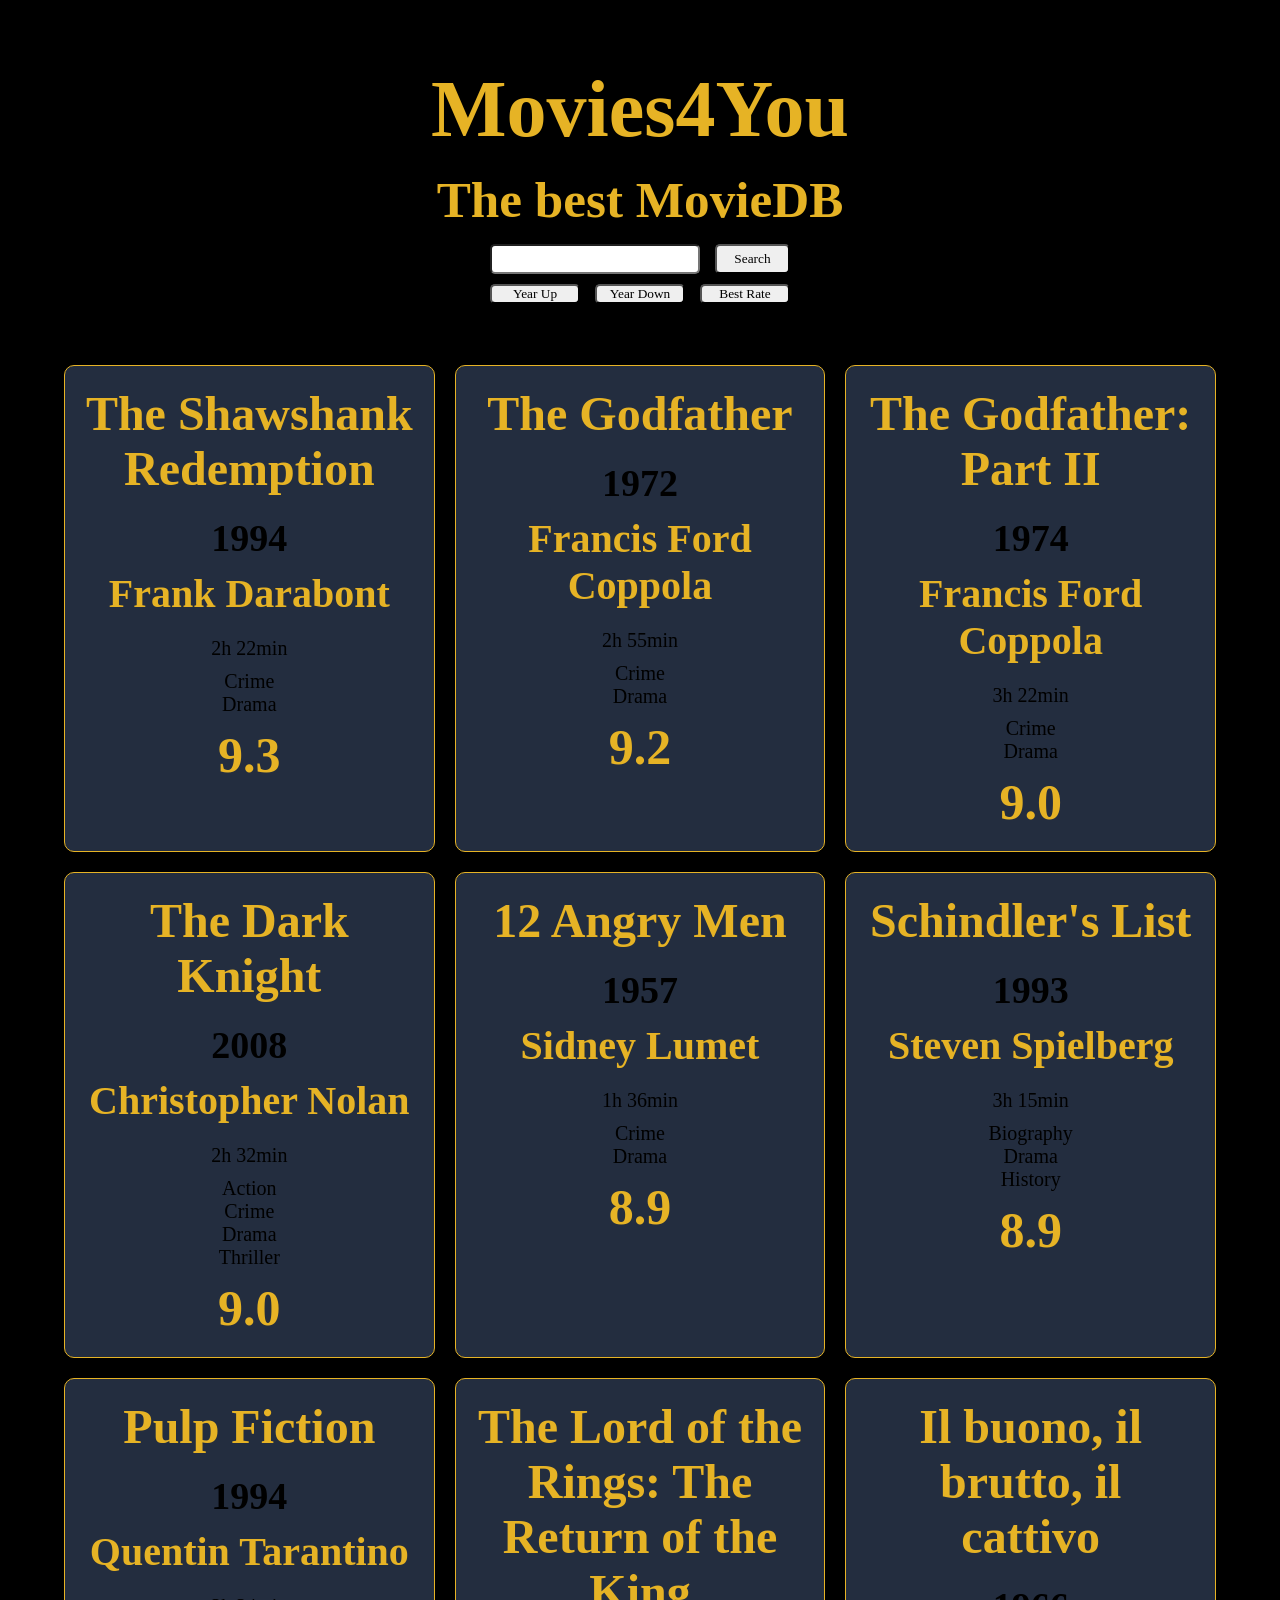
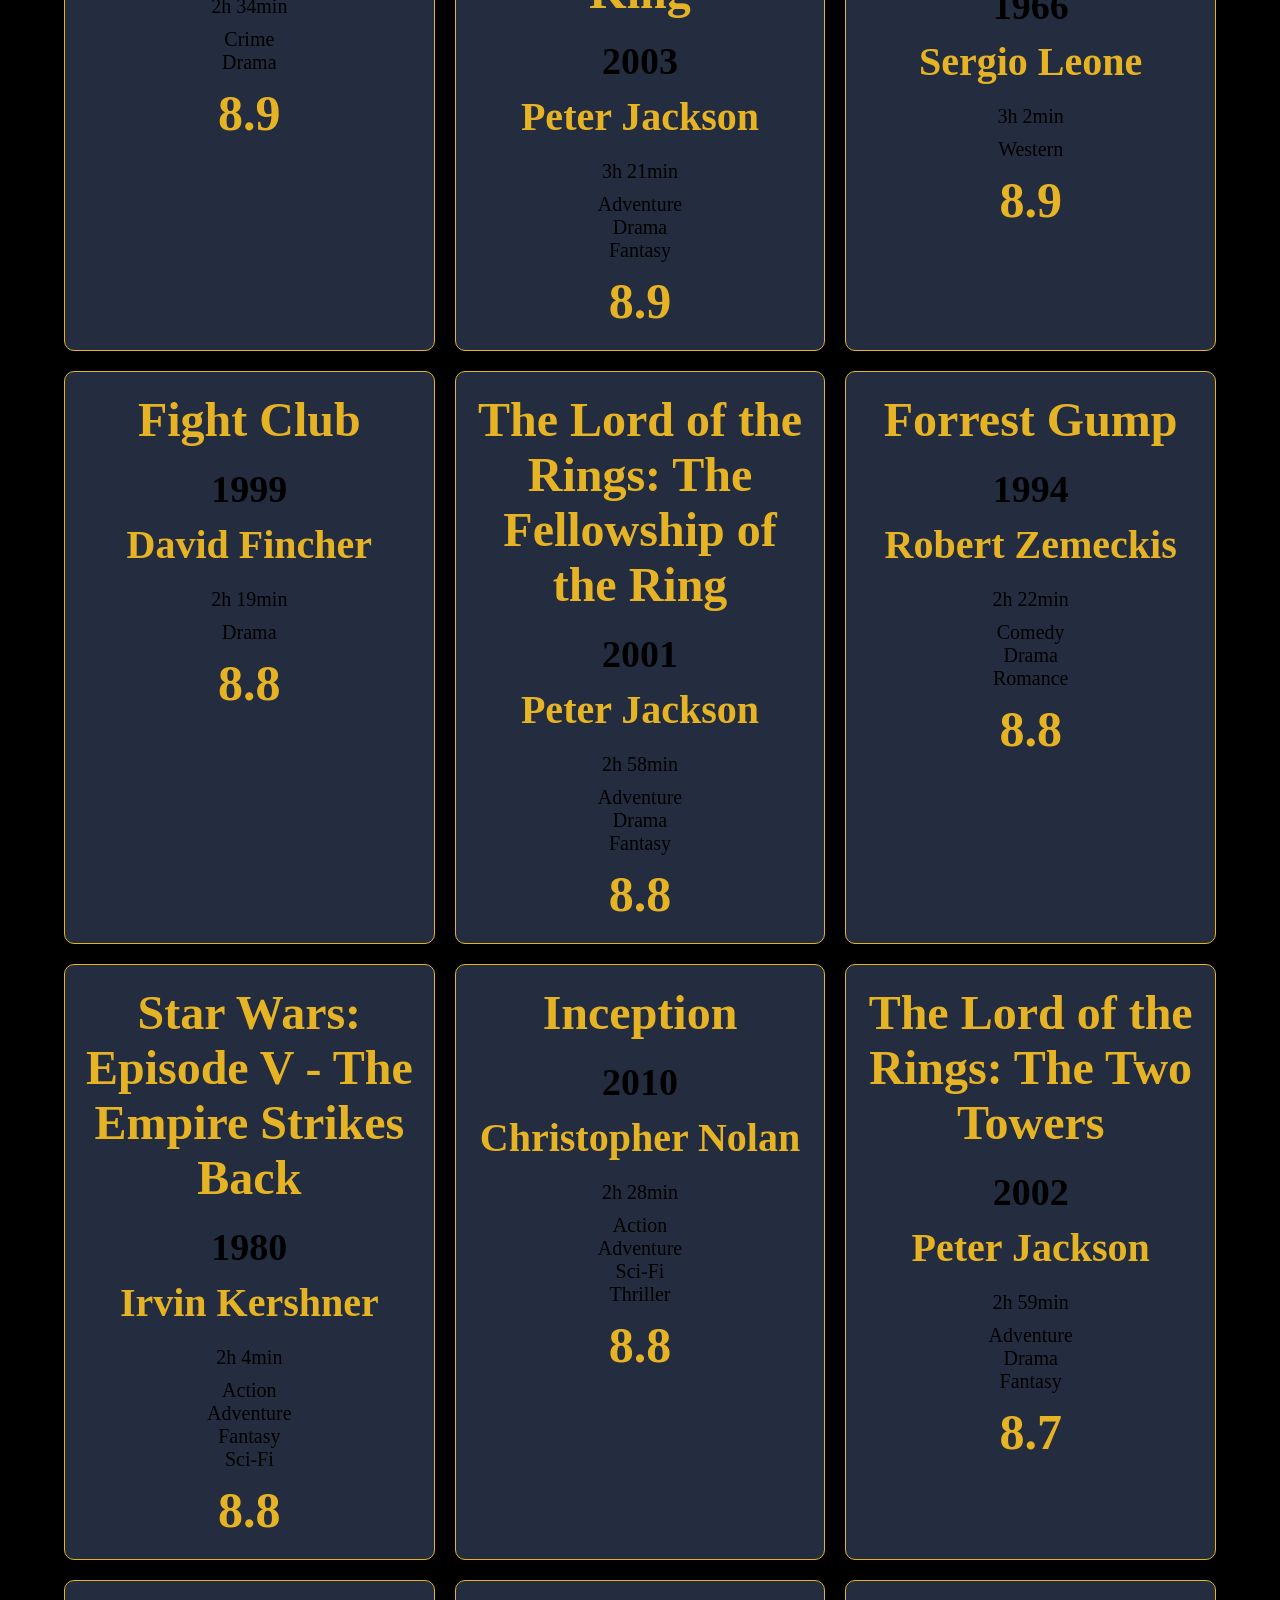
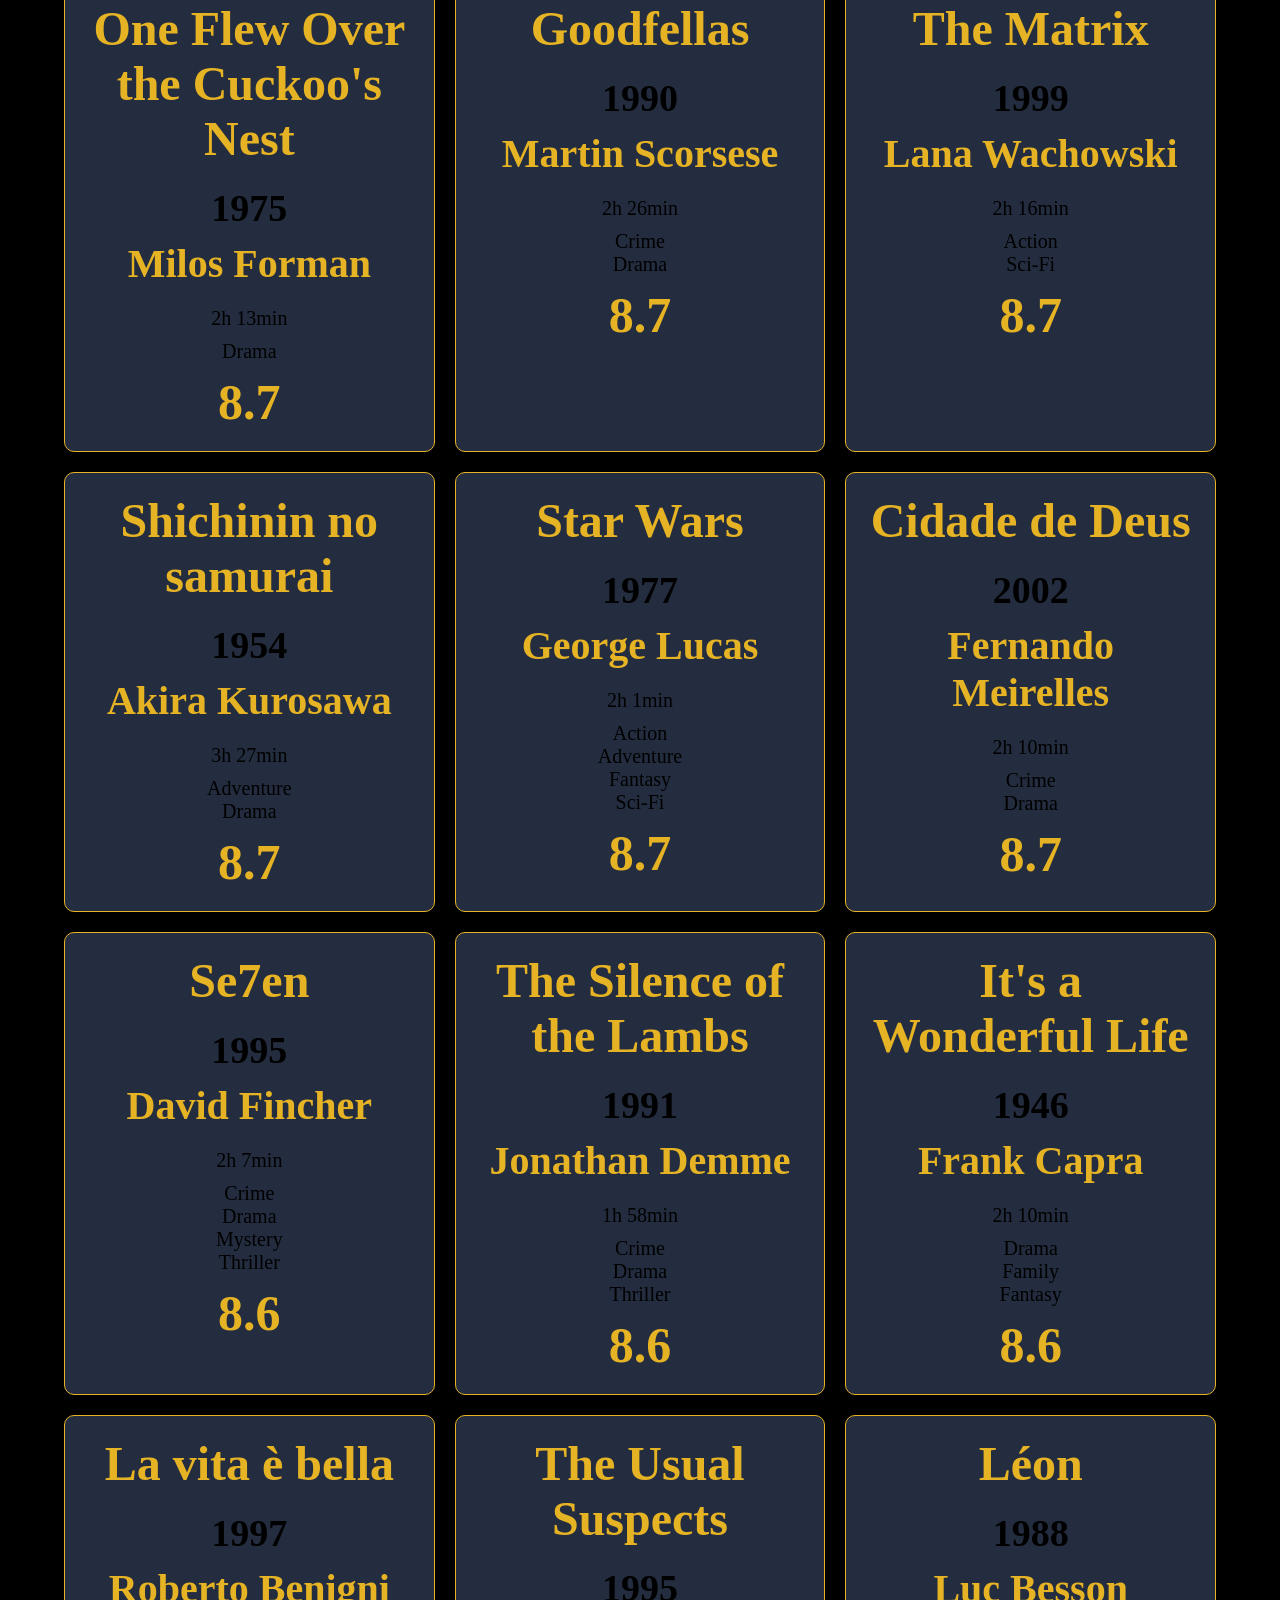
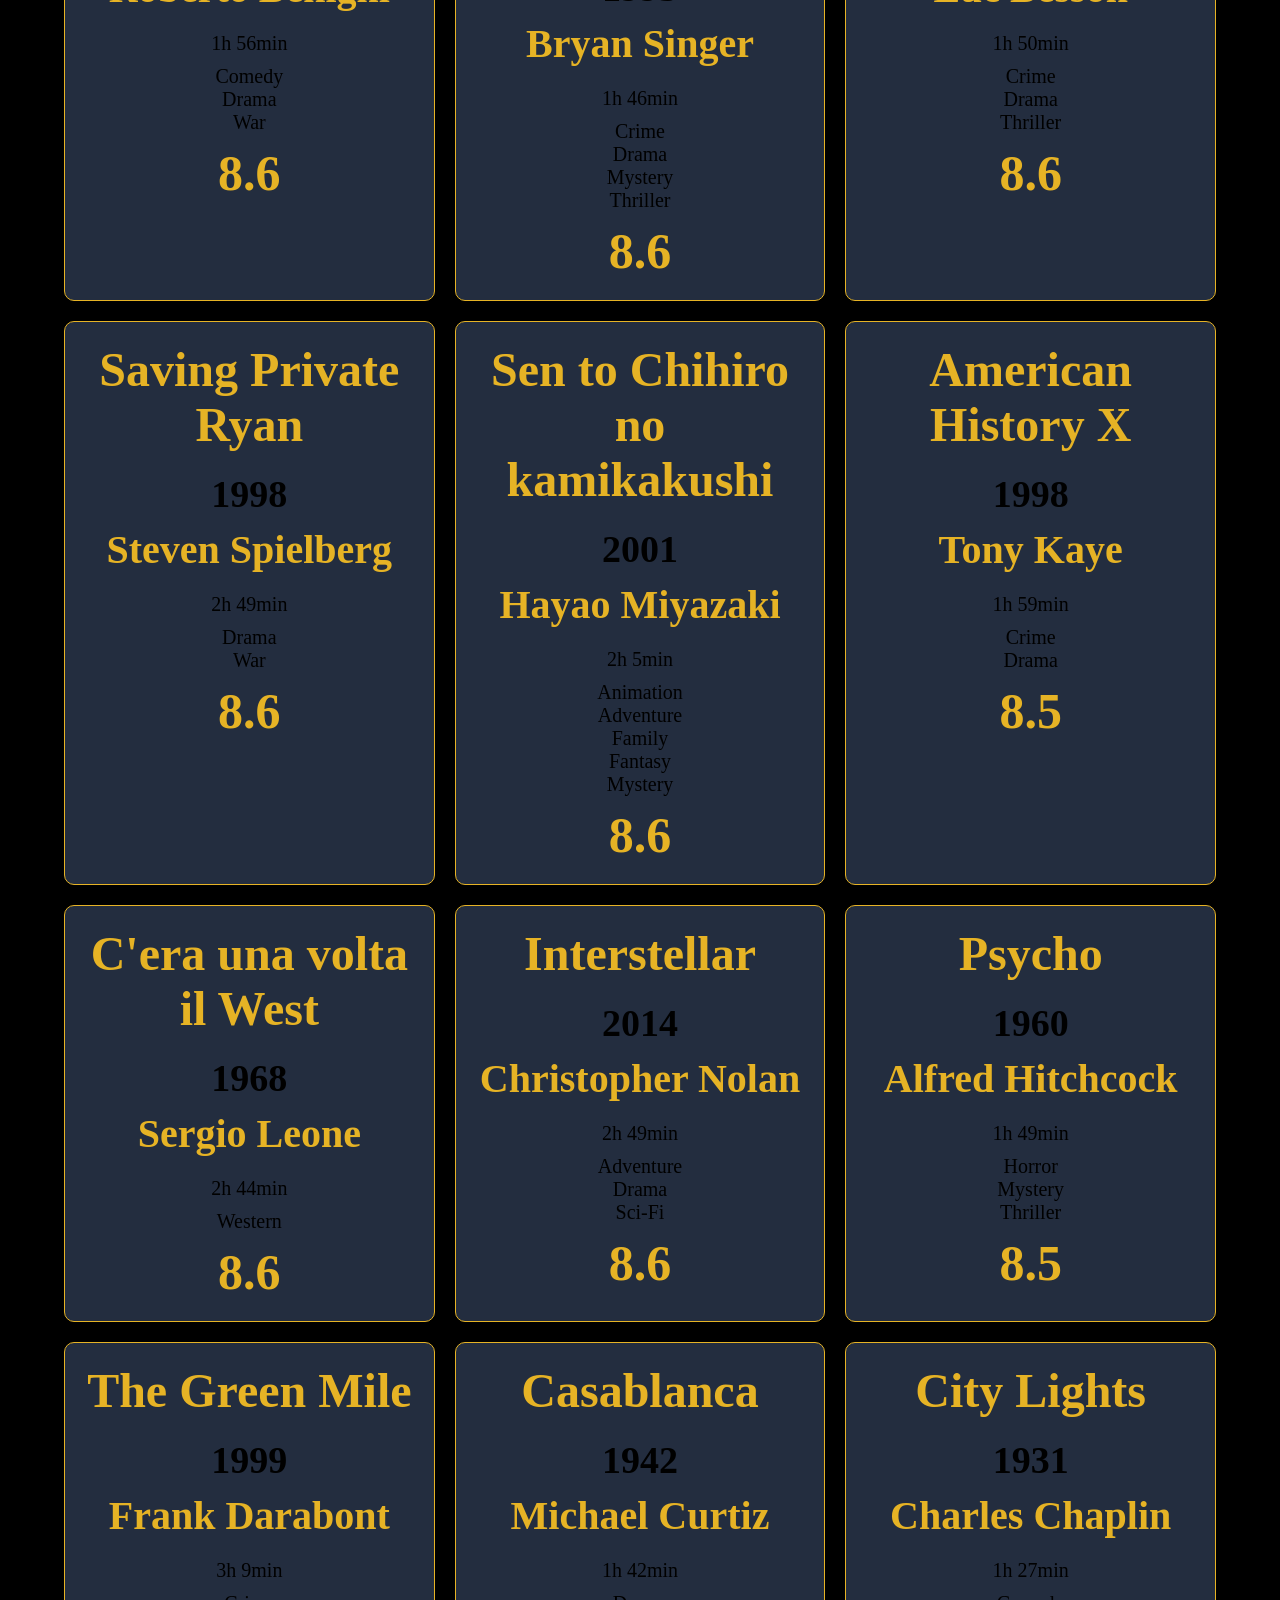
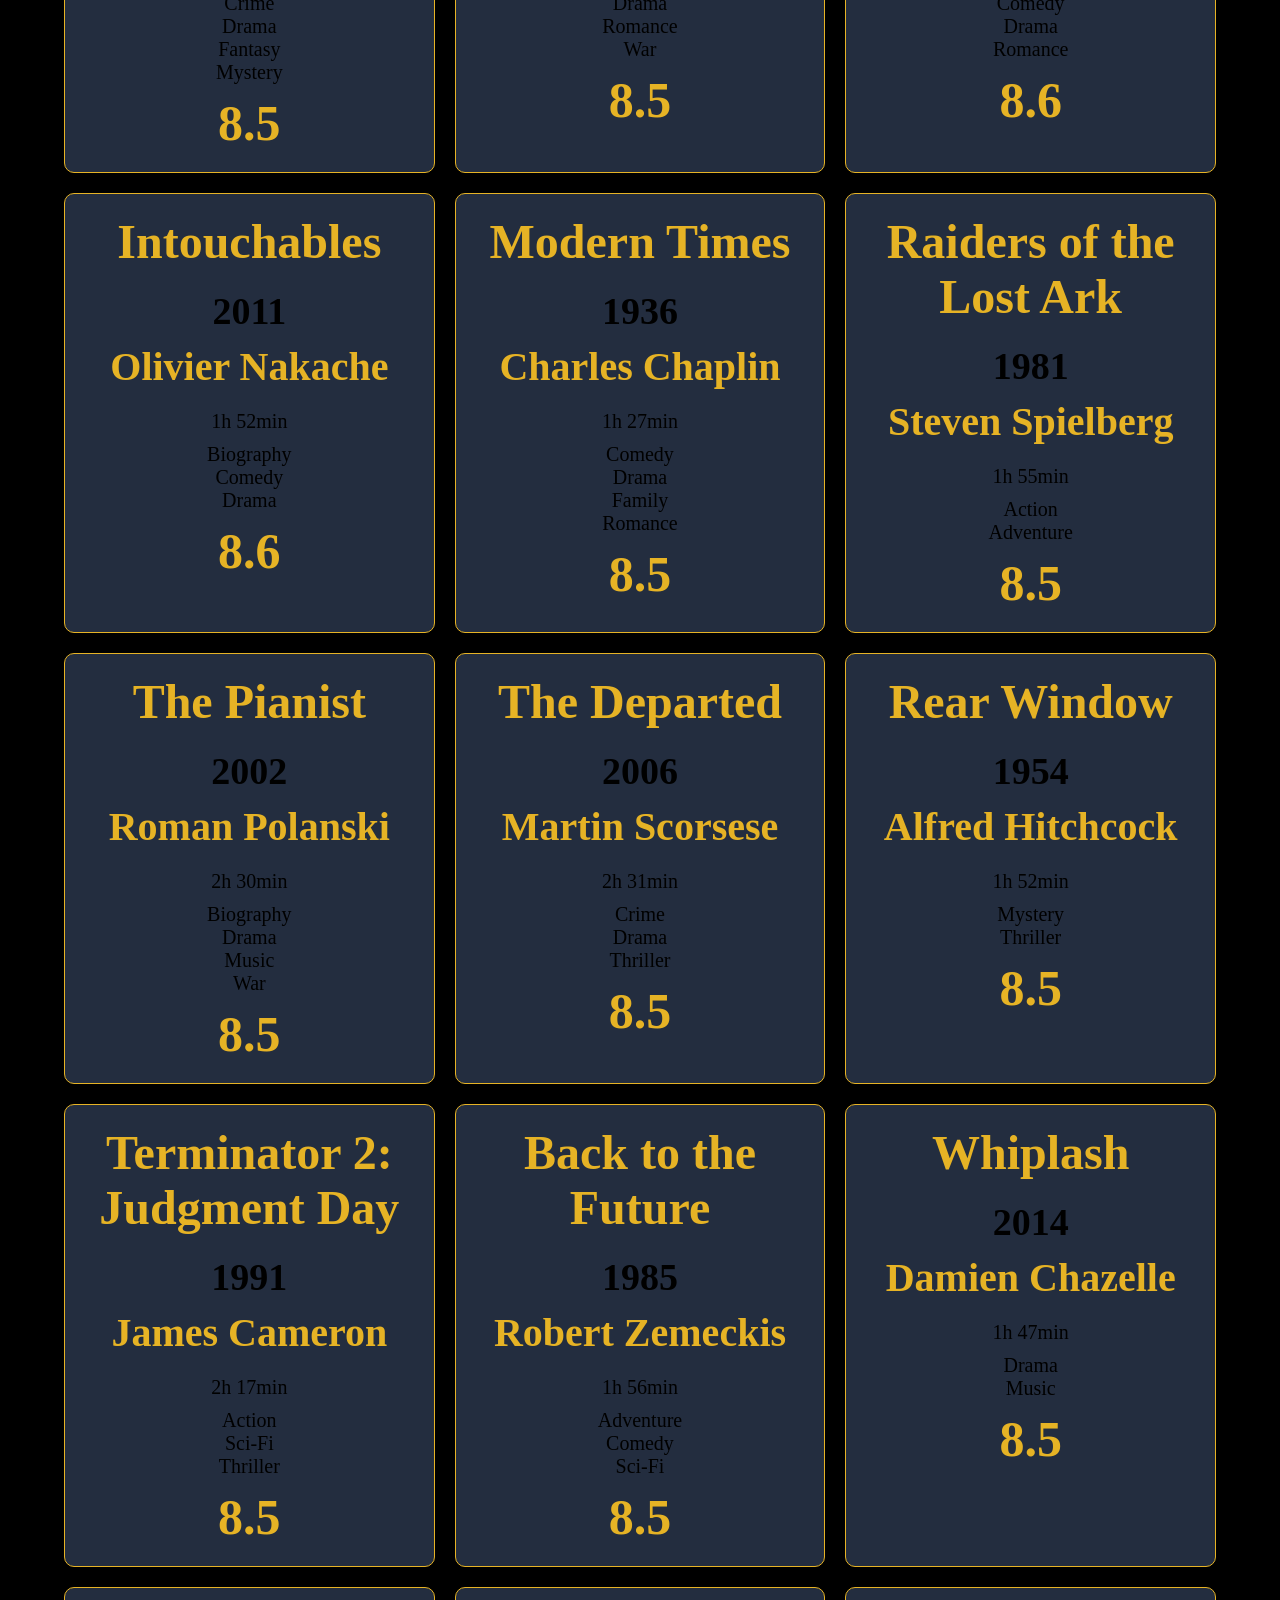
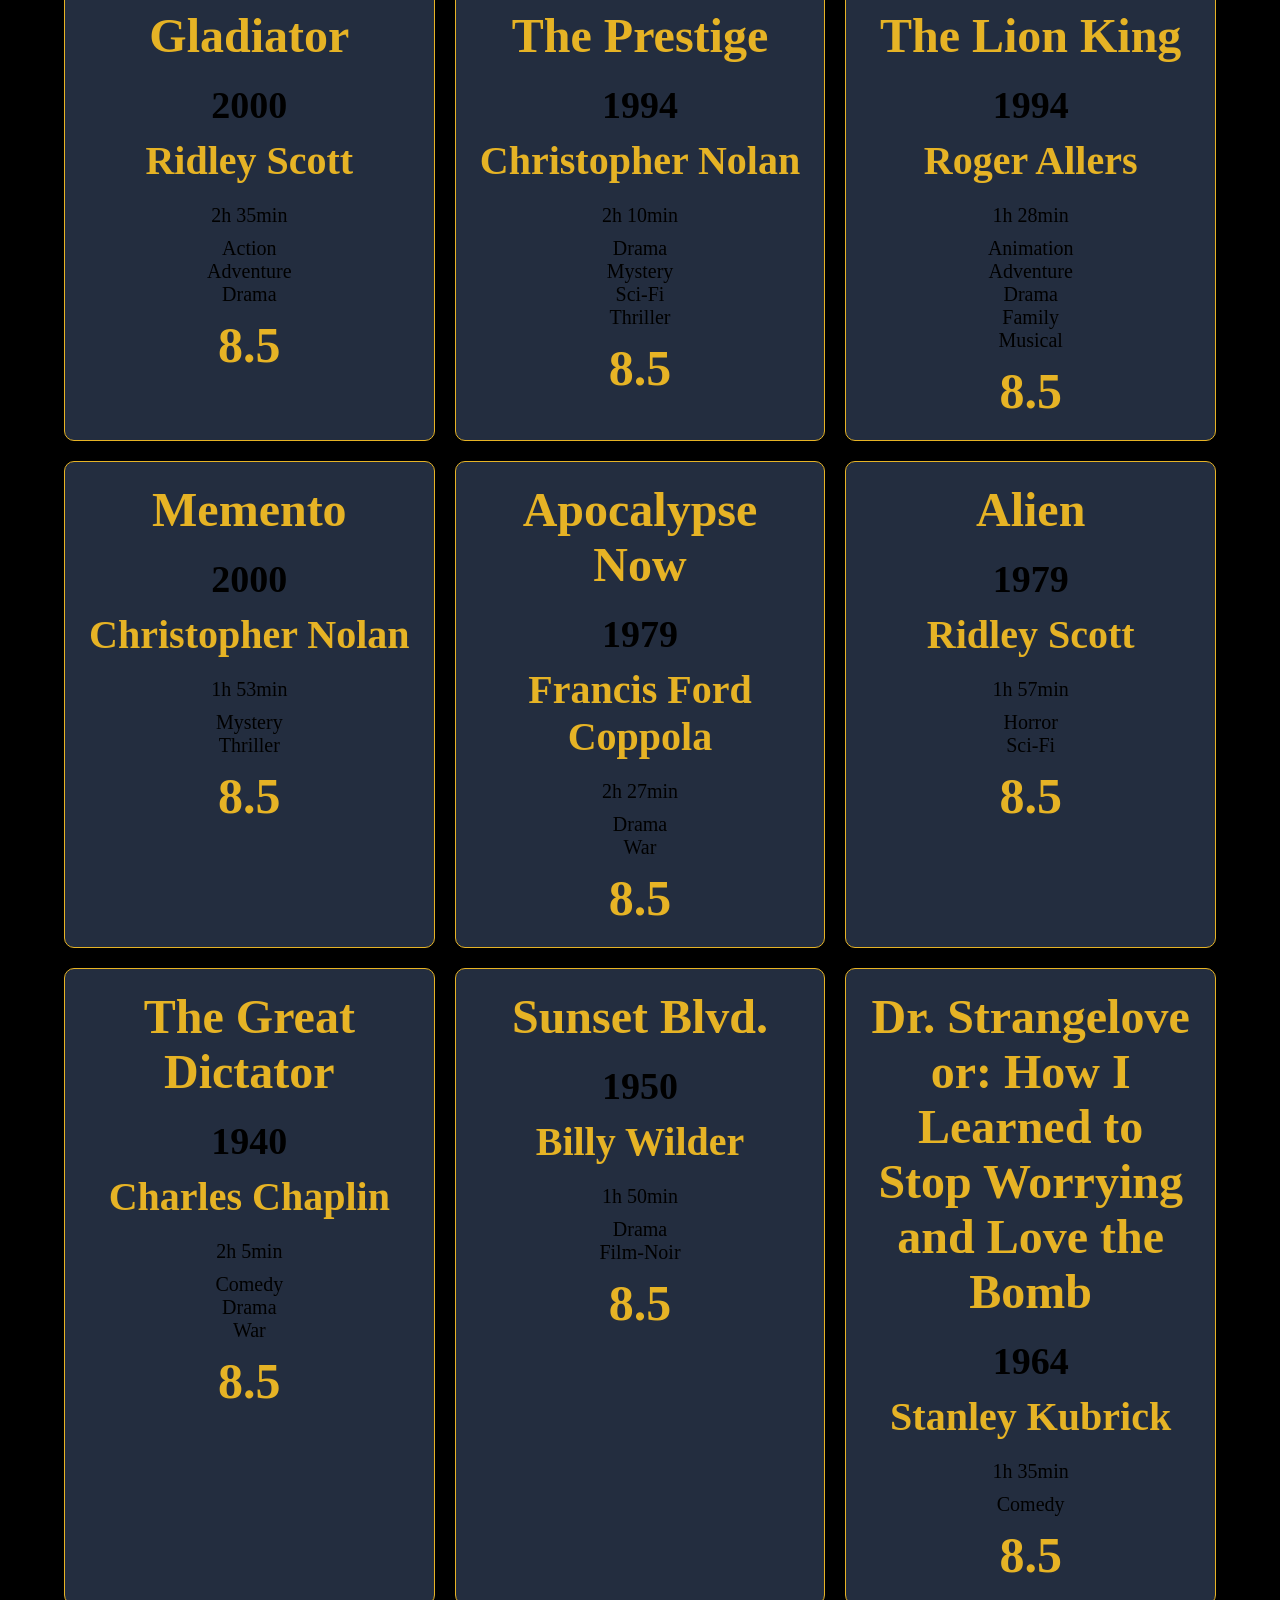
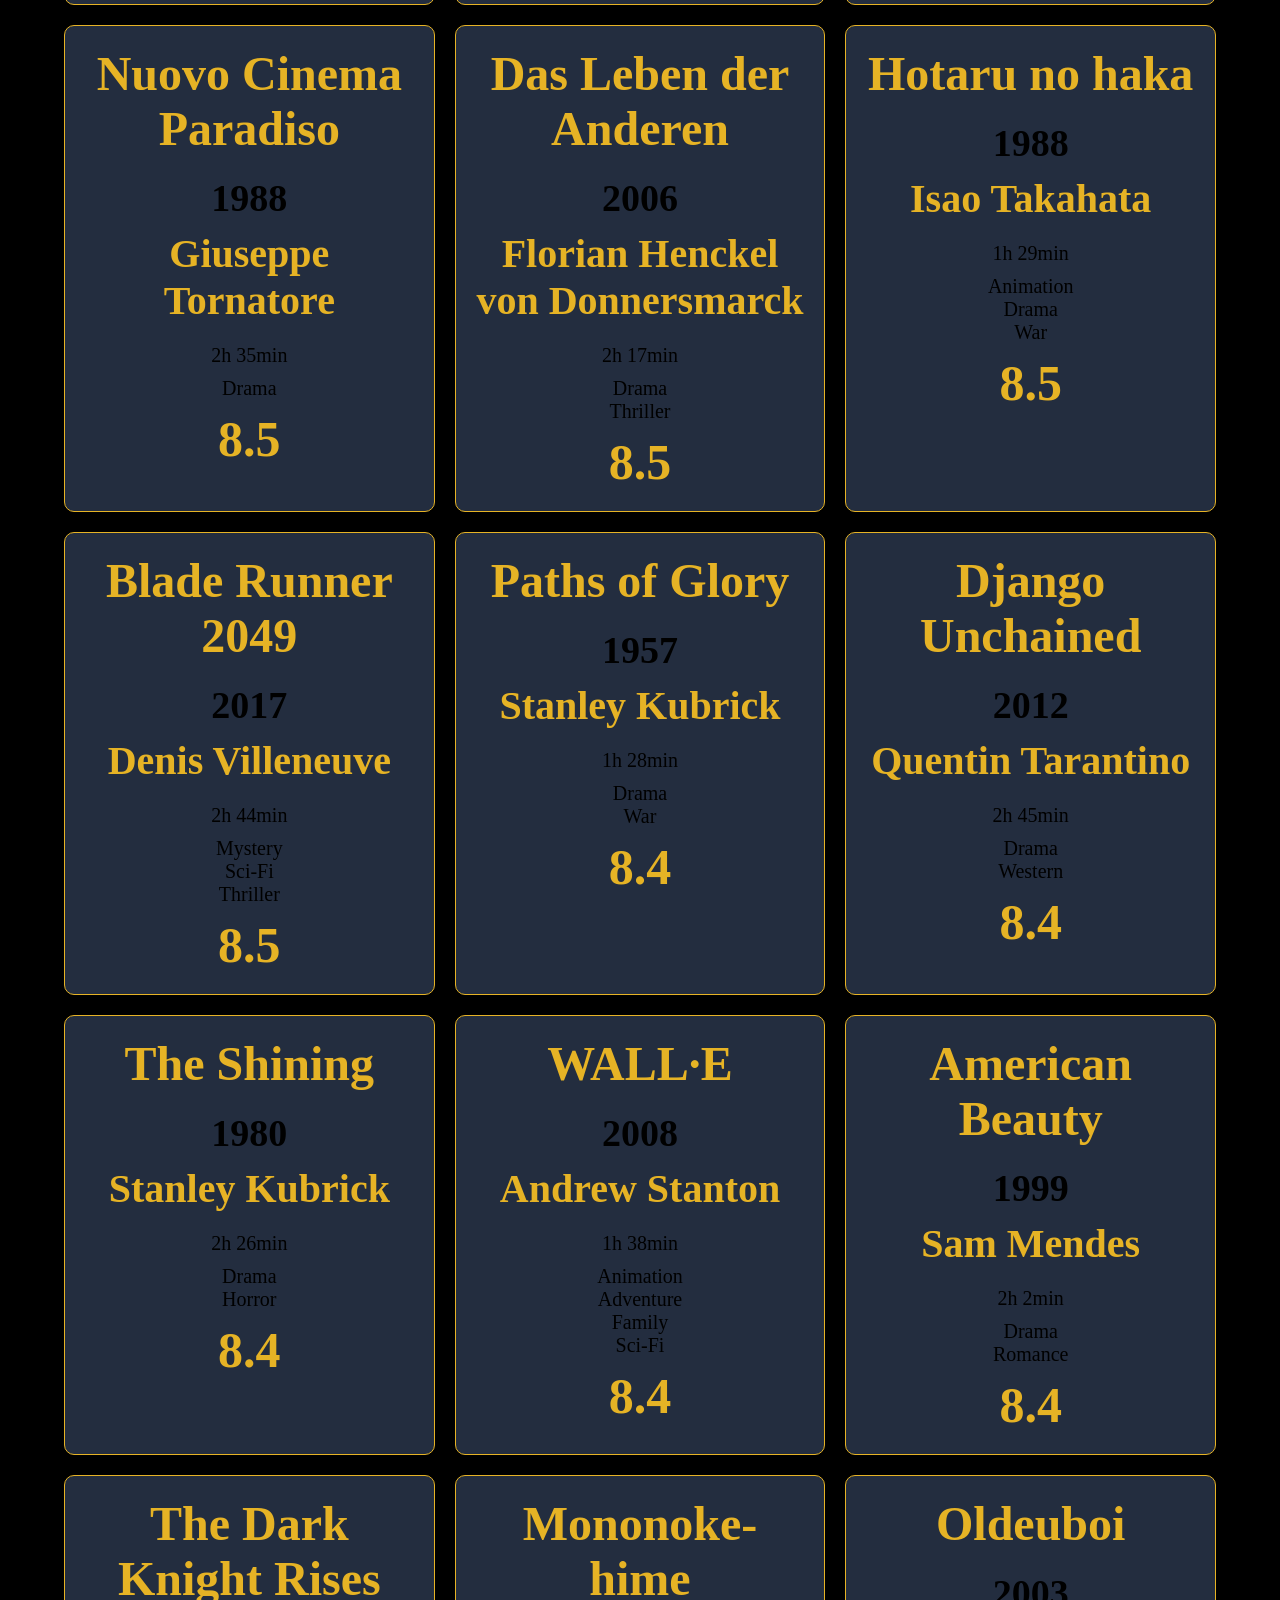
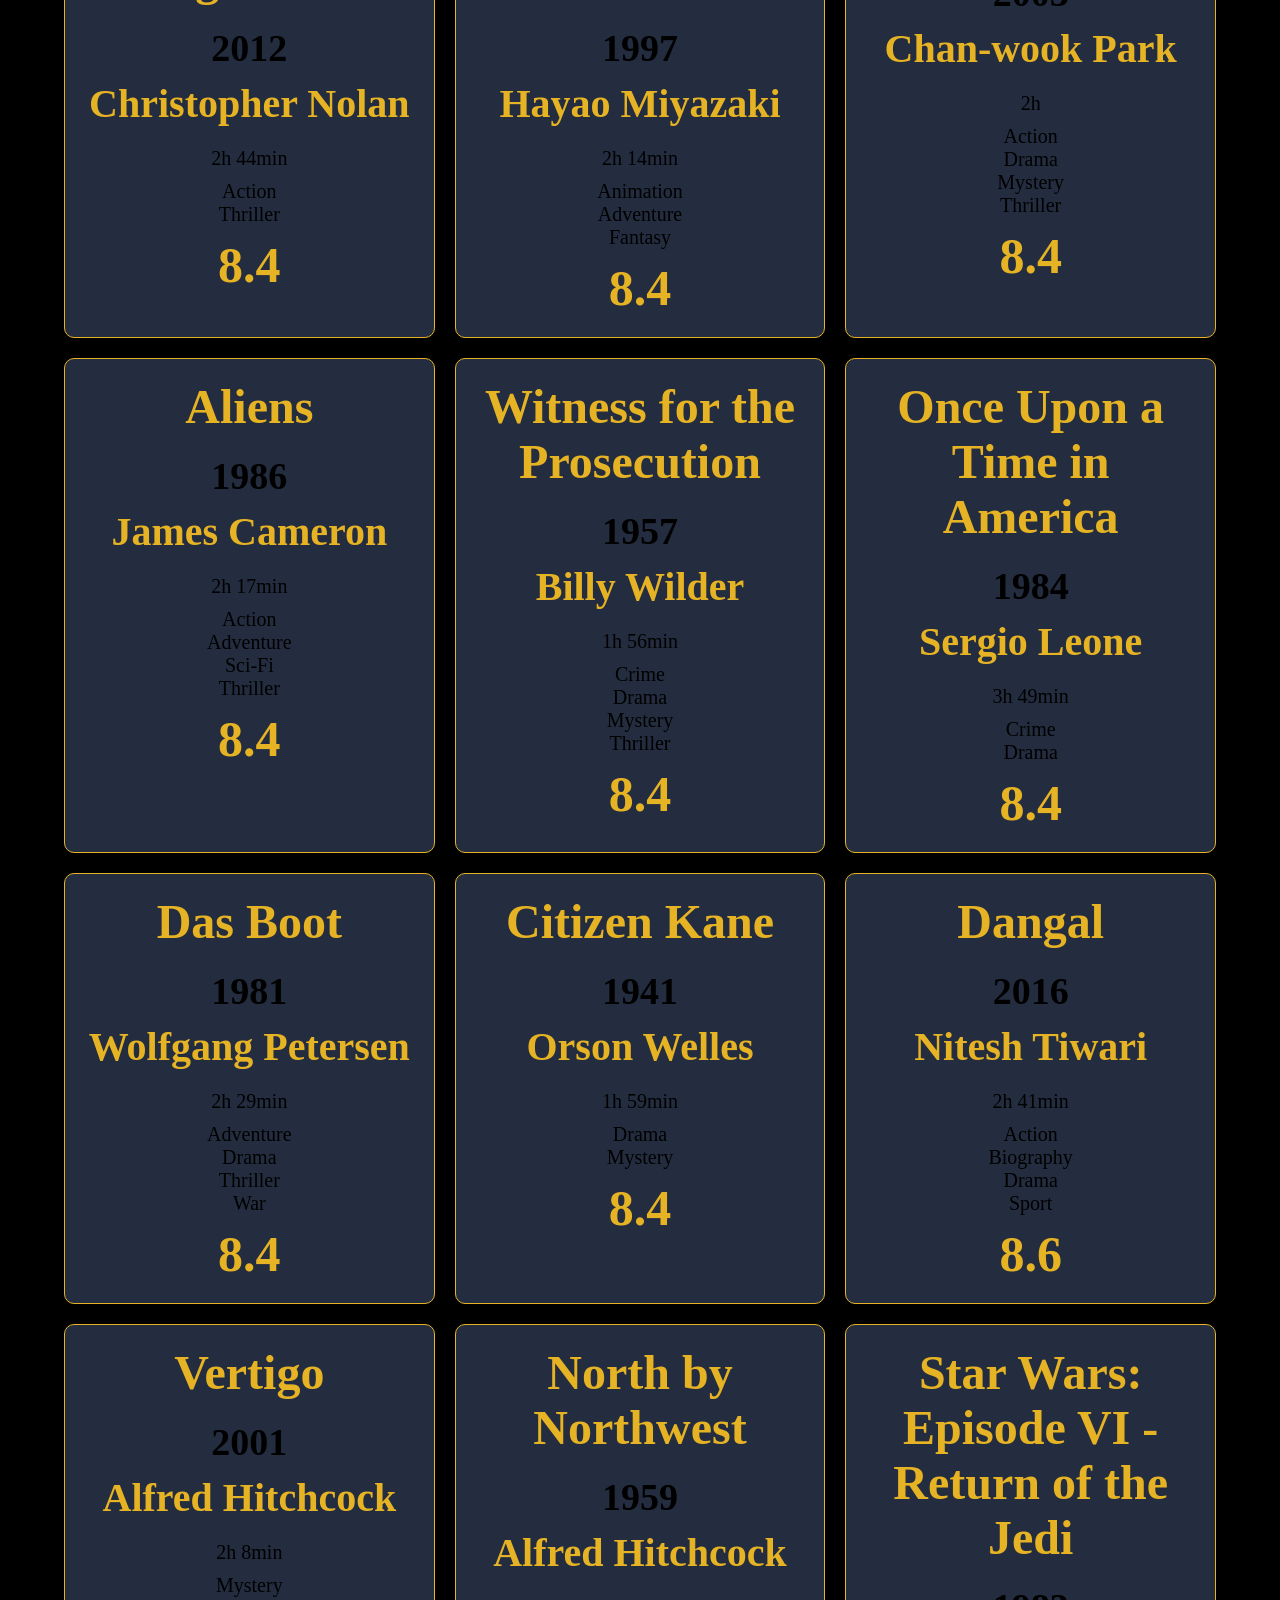
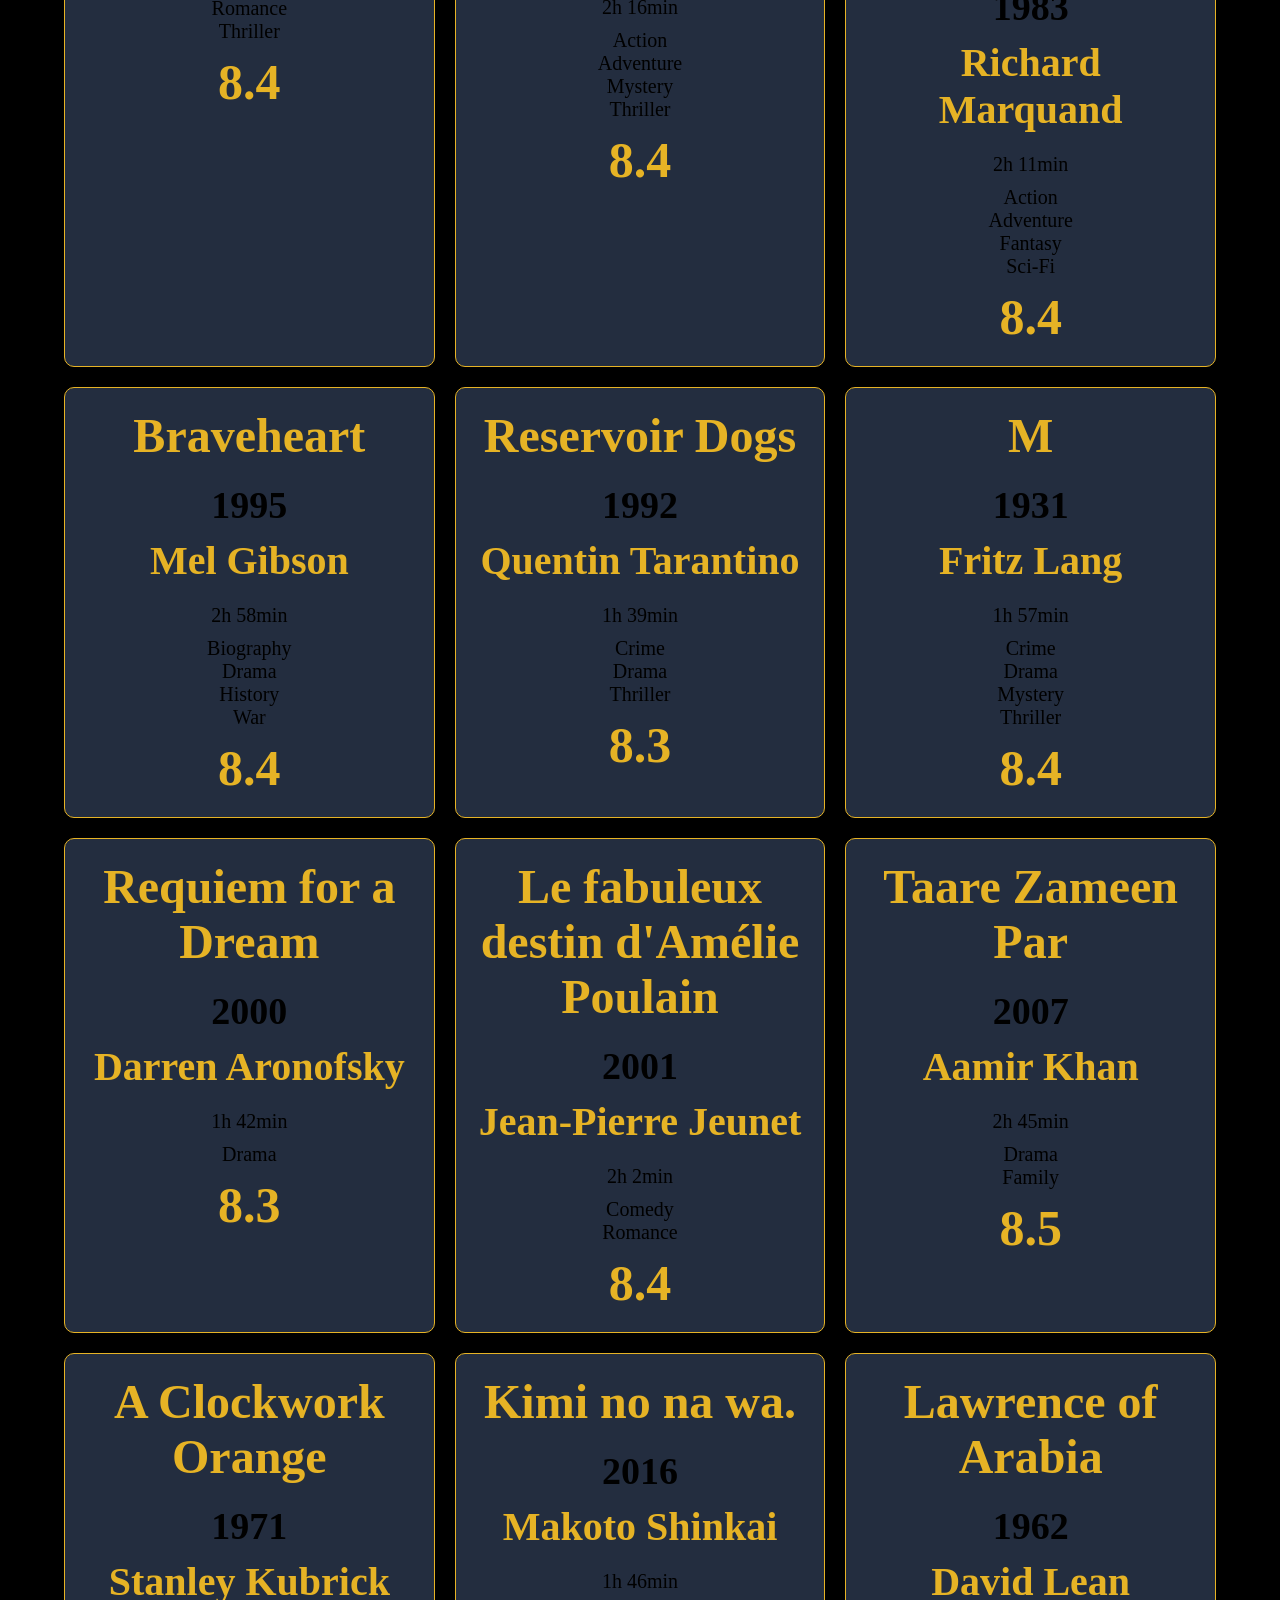
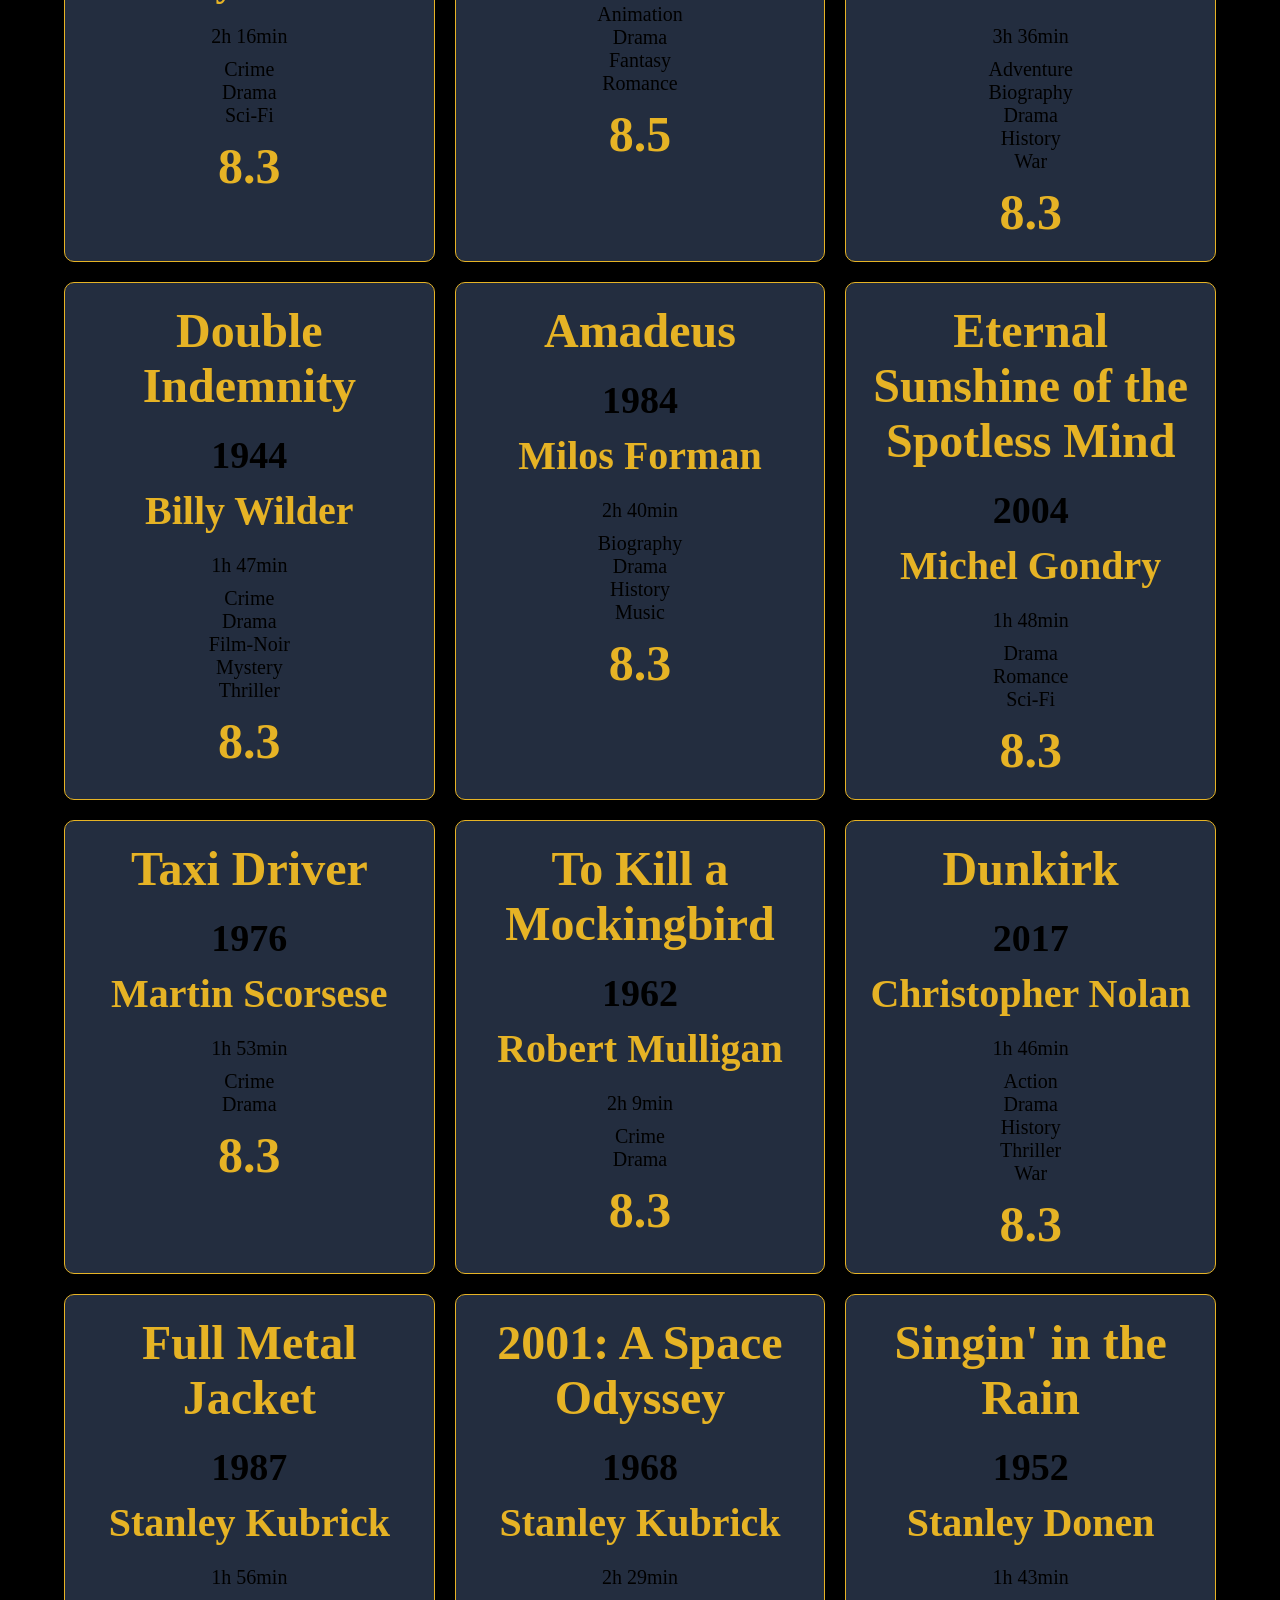
<file: index.html>
<!DOCTYPE html>
<html lang="en">
    <head>
        <meta charset="UTF-8" />
        <meta name="viewport" content="width=device-width, initial-scale=1.0" />
        <link rel="stylesheet" href="assets/css/style.css" />
        <title>Movies4You</title>
    </head>
    <div class="wrapper">
        <body>
            <header>
                <h1 class="noMovies4You"><a href="index.html">Movies4You</a></h1>
                <h5 class="bestErrors">The best MovieDB</h5>
            </header>
            <section class="search">
                <div class="containerSearch">
                    <form action="" onsubmit="return false">
                        <input type="text" class="searchBar" onfocus="this.value=''" />
                        <input type="button" value="Search" onclick="findMovie()" />
                    </form>
                    <div class="innerContainer">
                        <button onclick="sort()" id="up" value="up">Year Up</button>
                        <button onclick="sort()" id="down" value="down">Year Down</button>
                        <button onclick="sort()" id="rate" value="rate">Best Rate</button>
                    </div>
                    <label for="" id="count"> </label>
                </div>
            </section>
            <section class="output"></section>
            <script src="./assets/js/movieDb.js"></script>
            <script src="./assets/js/main.js"></script>
            <footer>
                <p>Handmade by &copy; Michael Gee</p>
            </footer>
        </body>
    </div>
</html>
</file>
<file: assets/css/style.css>
@font-face {
    font-family: OpenSans;
    src: (assets\fonts\fonts\OpenSans);
}
* {
    box-sizing: border-box;
    margin: 0;
    padding: 0;
    font-family: OpenSans;
}

html {
    font-size: 62.5%;
}

img {
    max-width: 100%;
}

a {
    text-decoration: none;
}

h1 {
    font-size: clamp(8rem, 6vw, 12rem);
}
h2 {
    font-size: clamp(3rem, 4vw, 4.8rem);
}
h3 {
    font-size: clamp(2.5rem, 3.3vw, 4rem);
}
h4 {
    font-size: clamp(2.8rem, 3.2vw, 3.8rem);
}
h5 {
    font-size: clamp(4rem, 4vw, 5.5rem);
}
h6 {
    font-size: clamp(1.6rem, 2.5vw, 1.8rem);
}
p,
label {
    font-size: clamp(2rem, 2vw, 2rem);
}
/* a,
li {
    font-size: clamp(2rem, 2vw, 2rem);
} */

.wrapper {
    background-color: black;
}

/* Header */

header {
    display: flex;
    flex-direction: column;
    justify-content: center;
    align-items: center;
    padding-top: 5vw;
}

h1,
h5,
a {
    color: #e6b325;
    margin-bottom: 1.5rem;
}

#count {
    color: #e6b325;
    text-align: center;
    font-size: 1.75rem;
    opacity: 0.75;
}
.search {
    width: 90vw;
    margin: auto;
}

.containerSearch {
    display: flex;
    flex-direction: column;
    align-items: stretch;
    gap: 1rem;
    width: 300px;
    margin: auto;
    margin-bottom: 4vw;
}

form {
    display: flex;
    justify-content: space-between;
}

form input:first-of-type {
    width: 70%;
    height: 30px;
    border-radius: 5px;
    padding-left: 0.5rem;
}

form input:last-of-type {
    width: 25%;
    border-radius: 5px;
}
:root {
    --grid-cols: 1;
    --grid-rows: 1;
}
form .innerContainer {
    display: flex;
    justify-content: space-between;
}

.innerContainer {
    display: flex;
    justify-content: space-between;
}

button {
    width: 30%;
    border-radius: 5px;
}

/* #################### Output ################### */

.output {
    display: grid;
    grid-template-columns: repeat(auto-fit, minmax(350px, 3fr));

    gap: 2rem;
    width: 90%;
    margin: auto;
}

.tile {
    /* background-color: #a87c7c; */
    background-color: #232d3f;
    display: flex;
    flex-direction: column;
    grid-auto-rows: 1fr;
    text-align: center;
    gap: 1rem;

    padding: 2rem;
    border-radius: 10px;
    border: 1px solid #e6b325;
}

.tile:hover {
    filter: invert(0.05);
}

.tile h2 {
    color: #e6b325;
    margin-bottom: 1rem;
}

.tile h3 {
    color: #e6b325;
    margin-bottom: 1rem;
}

.tile h2:hover,
.tile h4:hover,
.tile h3:hover,
.tile p:hover {
    transition: 500ms;
    transform: scale(1.1);
    filter: brightness(1);
}

.tile p:hover,
.tile h4:hover {
    filter: invert(1);
}

/* .rating {
    font-weight: 700;
    font-size: clamp(3rem, 3.5vw, 4rem);
    /* -webkit-box-shadow: 0px 0px 158px 68px rgba(230, 179, 37, 0.43); */
/* -moz-box-shadow: 0px 0px 158px 68px rgba(230, 179, 37, 0.43); */
/* box-shadow: 0px 0px 158px 10px rgba(230, 179, 37, 0.43);
} */
.rating {
    animation: neonAnim 2s alternate-reverse infinite;
    color: #e6b325;
    font-family: Cursive;
    font-size: 50px;
    font-weight: 700;
    /* font-size: clamp(3rem, 3.5vw, 4rem); */
}
@keyframes neonAnim {
    from {
        text-shadow: 0 0 25px rgba(0, 123, 255, 0.7), 0 0 55px rgba(0, 123, 255, 0.7), 0 0 115px rgba(0, 123, 255, 0.7);
    }
    to {
        text-shadow: 0 0 20px rgba(0, 123, 255, 0.7), 0 0 35px rgba(0, 123, 255, 0.7), 0 0 75px rgba(0, 123, 255, 0.7);
    }
}
/* ################### Footer ##################### */

footer {
    padding: 3rem;
}

footer p {
    padding: 5rem;
    text-align: center;
    color: white;
}

.spanRed {
    transition: 300ms;
    color: red;
}
</file>
